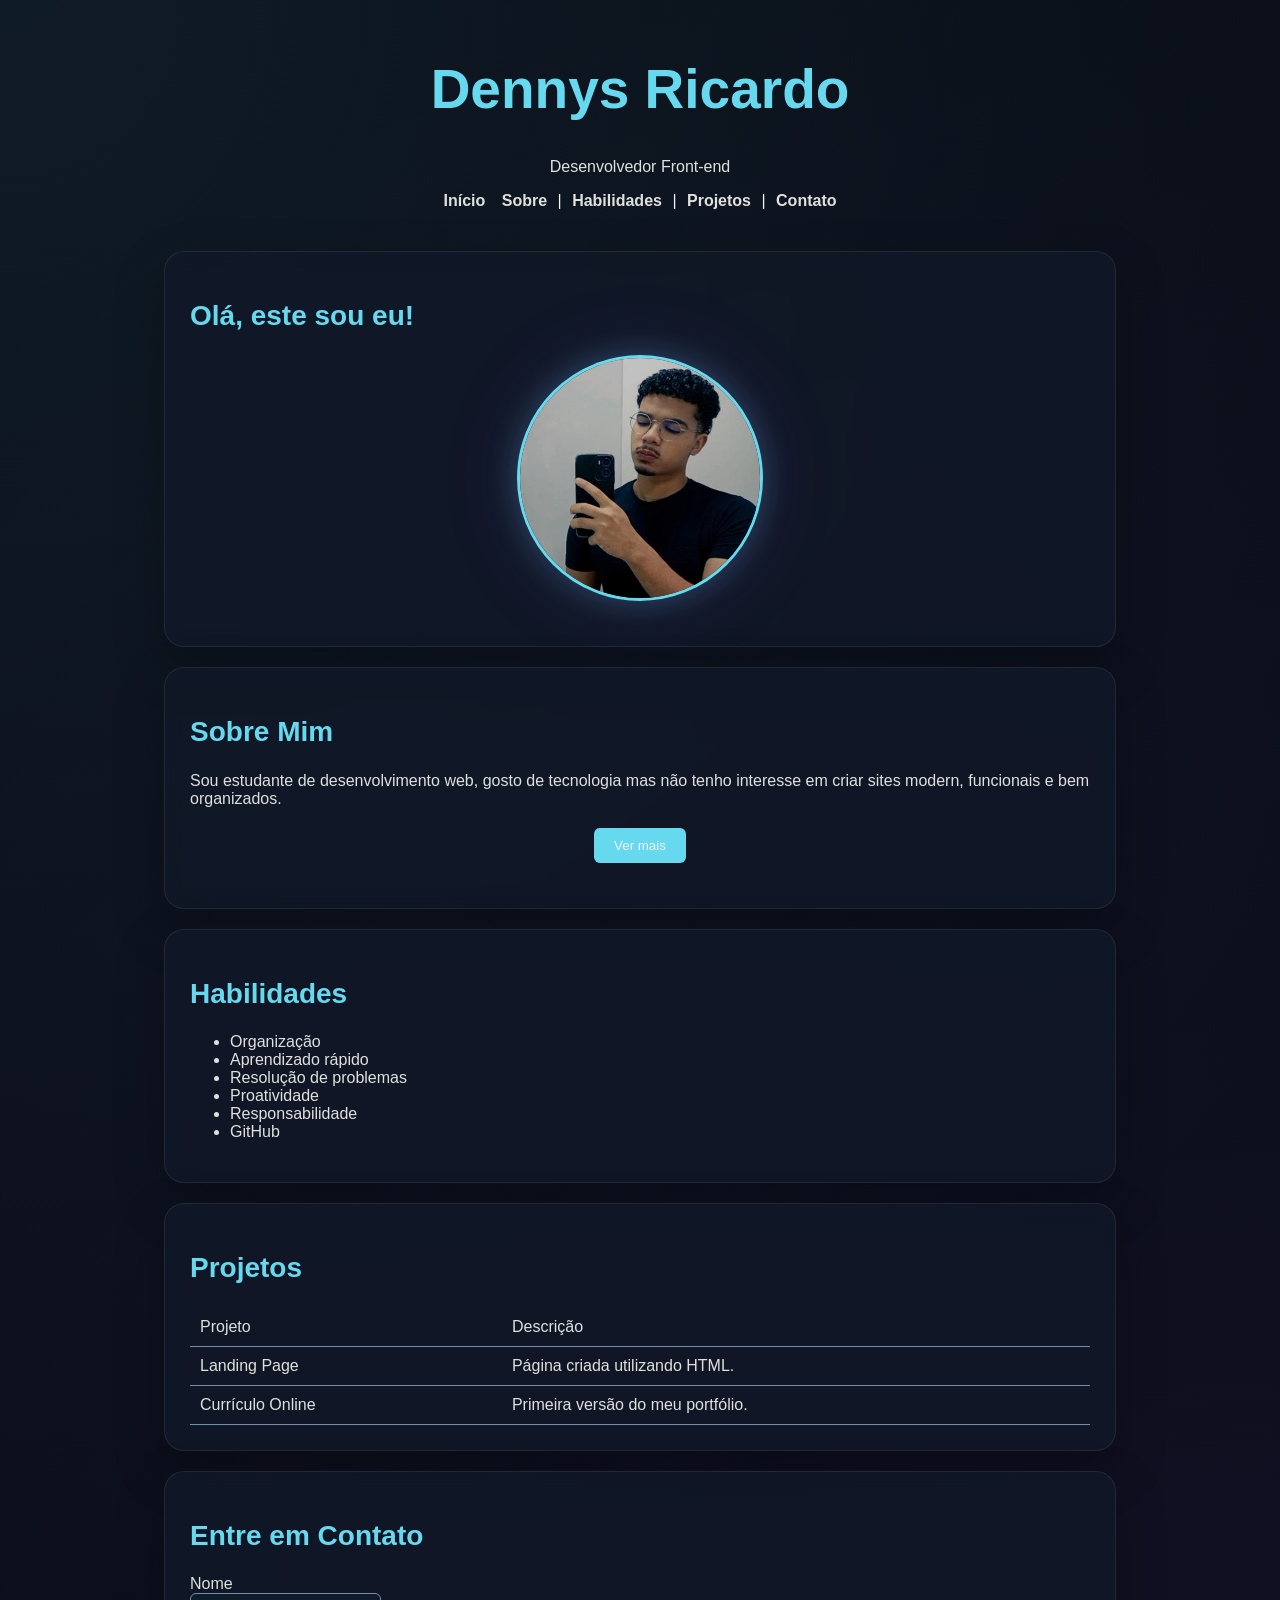
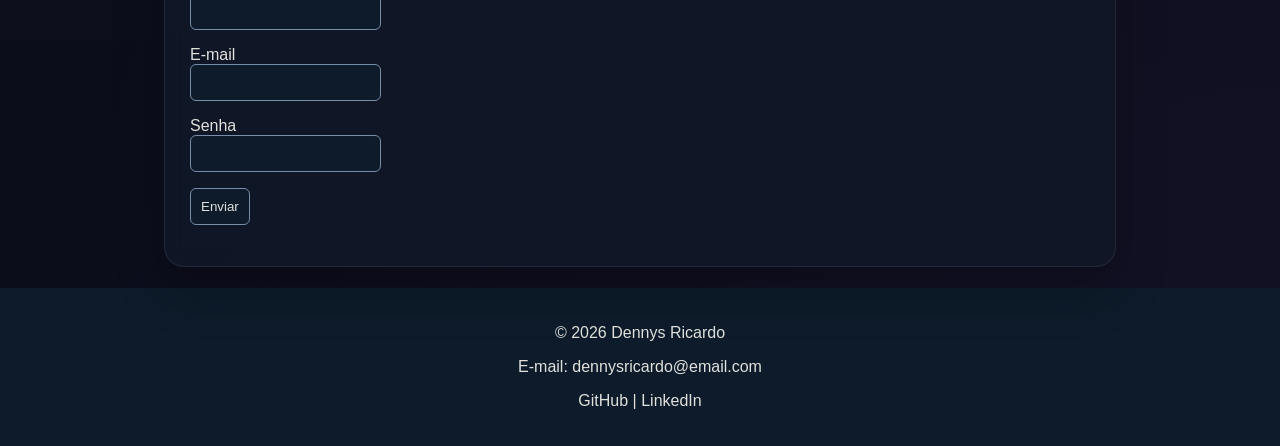
<file: index.html>
<!DOCTYPE html>
<html lang="pt-BR">

<head>
    <meta charset="UTF-8">
    <link rel="stylesheet" href="style.css">


    <!-- SEO Básico -->
    <meta
        name="description"
        content="Portfólio pessoal de Dennys Ricardo, desenvolvedor Front-end. Conheça meus projetos, habilidades e formas de contato.">

    <title>Dennys Ricardo| Portfólio</title>
</head>

<body>

    <!-- Cabeçalho -->
    <header>







        <h1>Dennys Ricardo</h1>

        <p class="aluno">Desenvolvedor Front-end</p>

        <!-- Menu -->
        <nav>
            <a href="#hero">Início</a>
            <a href="#sobre">Sobre</a> |
            <a href="#habilidades">Habilidades</a> |
            <a href="#projetos">Projetos</a> |
            <a href="#contato">Contato</a>

        </nav>

    </header>

    <!-- Conteúdo principal -->
    <main>

        <!-- Hero -->
        <section id="hero">

            <h2>Olá, este sou eu!</h2>
            
            <img
                class="perfil"
                src="imagens/eu.jpg"
                alt="Foto de perfil">

            <!-- <p>
                Sou estudante de desenvolvimento web e estou construindo
                meu portfólio para compartilhar meus projetos e aprendizados.
            </p> -->

        </section>

        <!-- Sobre -->
        <section id="sobre">
 
    <h2>Sobre Mim</h2>
 
    <p>
        Sou estudante de desenvolvimento web, gosto de tecnologia
        mas não tenho interesse em criar sites modern, funcionais e bem organizados.
    </p>
 
    <div id="sobre-extra" style="display: none;">
 
        <p>
            Olá! Eu sou Dennys Ricardo. Atualmente, estou aprendendo sobre tecnologia e desenvolvimento web, explorando áreas como HTML, CSS, JavaScript e GitHub. Embora eu esteja adquirindo esses conhecimentos, meu objetivo profissional está voltado para outra área.
 
Tenho grande interesse por Psicologia, principalmente pela compreensão do comportamento humano, dos pensamentos e das emoções. Meu objetivo é seguir na área da Psicologia e, futuramente, me aprofundar em Neuropsicologia, buscando entender melhor a relação entre o cérebro, o comportamento e os processos mentais.
 
Gosto de aprender coisas novas, desenvolver minhas habilidades e buscar constantemente evolução pessoal e profissional.
        </p>
 
 
    </div>
 
    <button id="btn-ver-mais">Ver mais</button>
 
</section>

        <!-- Habilidades -->
        <section id="habilidades">

            <h2>Habilidades</h2>

            <ul>
                <li>Organização</li>
                <li>Aprendizado rápido</li>
                <li>Resolução de problemas</li>
                <li>Proatividade</li>
                <li>Responsabilidade</li>
                <li>GitHub</li>
            </ul>

        </section>

        <!-- Projetos -->
        <section id="projetos">

            <h2>Projetos</h2>

            <table>

                <tr>
                    <td>Projeto</td>
                    <td>Descrição</td>
                </tr>

                <tr>
                    <td>Landing Page</td>
                    <td>Página criada utilizando HTML.</td>
                </tr>

                <tr>
                    <td>Currículo Online</td>
                    <td>Primeira versão do meu portfólio.</td>
                </tr>

            </table>

        </section>

        <!-- Contato -->
        <section id="contato">

            <h2>Entre em Contato</h2>

            <form action="#" method="post">

                <p>

                    <label for="nome">Nome</label><br>

                    <input
                        type="text"
                        id="nome"
                        name="nome">

                </p>

                <p>

                    <label for="email">E-mail</label><br>

                    <input
                        type="email"
                        id="email"
                        name="email">

                </p>

                <p>

                    <label for="senha">Senha</label><br>

                    <input
                        type="password"
                        id="senha"
                        name="senha">

                </p>

                <p>

                    <input
                        type="submit"
                        value="Enviar">

                </p>

            </form>

        </section>

    </main>

    <!-- Rodapé -->
    <footer>

        <p>&copy; 2026 Dennys Ricardo</p>

        <p>E-mail: dennysricardo@email.com</p>

        <p>
            <a class="link-social" href="https://github.com/DennysRicardo007">GitHub</a> |
            <a class="link-social" href="#">LinkedIn</a>
        </p>

    </footer>
<script src="script.js"></script>
</body>

</html>
</file>
<file: style.css>
/* ========================================
   ESTILOS DOS ELEMENTOS
   ======================================== */
:root {
    --bg: #080b14;
    --card: #111827;
    --card-hover: #172033;
    --primary: #66d9ef;
    --secondary: #8b5cf6;
    --text: #f1f5f9;
    --muted: #94a3b8;
    --border: rgba(255, 255, 255, 0.08);
}
h1,
h2 {
    color: #66d9ef;
    font-family: "Segoe UI", sans-serif;
}

h1 {
    color: #66d9ef;
    font-size: 55px;
    text-align: center;
}

h2 {
    font-size: 28px;
}

p,
li,
label,
a {
    color: #e0e1dd;
    font-size: 16px;
}

a {
    text-decoration: none;
}

nav a {
    margin: 0 6px;
    font-weight: 600;
}

body {
    margin: 0;
    background:
        radial-gradient(circle at top left, rgba(102, 217, 239, 0.08), transparent 70%),
        radial-gradient(circle at bottom right, rgba(139, 92, 246, 0.08), transparent 90%),
        var(--bg);
    font-family: "Segoe UI", sans-serif;
    color: var(--text);
}


header,
footer {
    padding: 20px;
    text-align: center;
}

main {
    padding: 1px 16px;
}

#hero,
#sobre,
#habilidades,
#projetos,
#contato {
    background: rgba(17, 24, 39, 0.85);
    border: 1px solid var(--border);
    border-radius: 20px;
    max-width: 900px;
    margin: 20px auto;
    padding: 25px;

    box-shadow: 0 20px 50px rgba(0, 0, 0, 0.25);

    backdrop-filter: blur(10px);
}


#habilidades,
#projetos {
    color: #e0e1dd;
    font-family: sans-serif;
}

.perfil {
    width: 240px;
    height: 240px;

    object-fit: cover;

    border: 3px solid var(--primary);
    border-radius: 50%;

    display: block;
    margin: 20px auto;

    box-shadow:
        0 0 30px rgba(102, 217, 239, 0.25),
        0 0 80px rgba(139, 92, 246, 0.15);
}


input,
table,
td {
    border-radius: 6px;
}

input {
    padding: 10px;
    border: 1px solid #778da9;
    background: #0d1b2a;
    color: #e0e1dd;
}

table {
    width: 100%;
    border-collapse: collapse;
}

td {
    padding: 10px;
    border-bottom: 1px solid #778da9;
}

footer {
    background-color: #0d1b2a;
}

footer p {
    color: #e0e1dd;
}

/* Classes */
.cargo {
    color: #e0e1dd;
    font-weight: bold;
}

.link-social {
    color: #e0e1dd;
    text-decoration: none;
}

#btn-ver-mais {
    display: block;
    margin: 20px auto;
    padding: 10px 20px;
    background-color: var(--primary);
    color: var(--text);
    border: none;
    border-radius: 6px;
    cursor: pointer;
    transition: background-color 0.3s ease;
}
</file>
